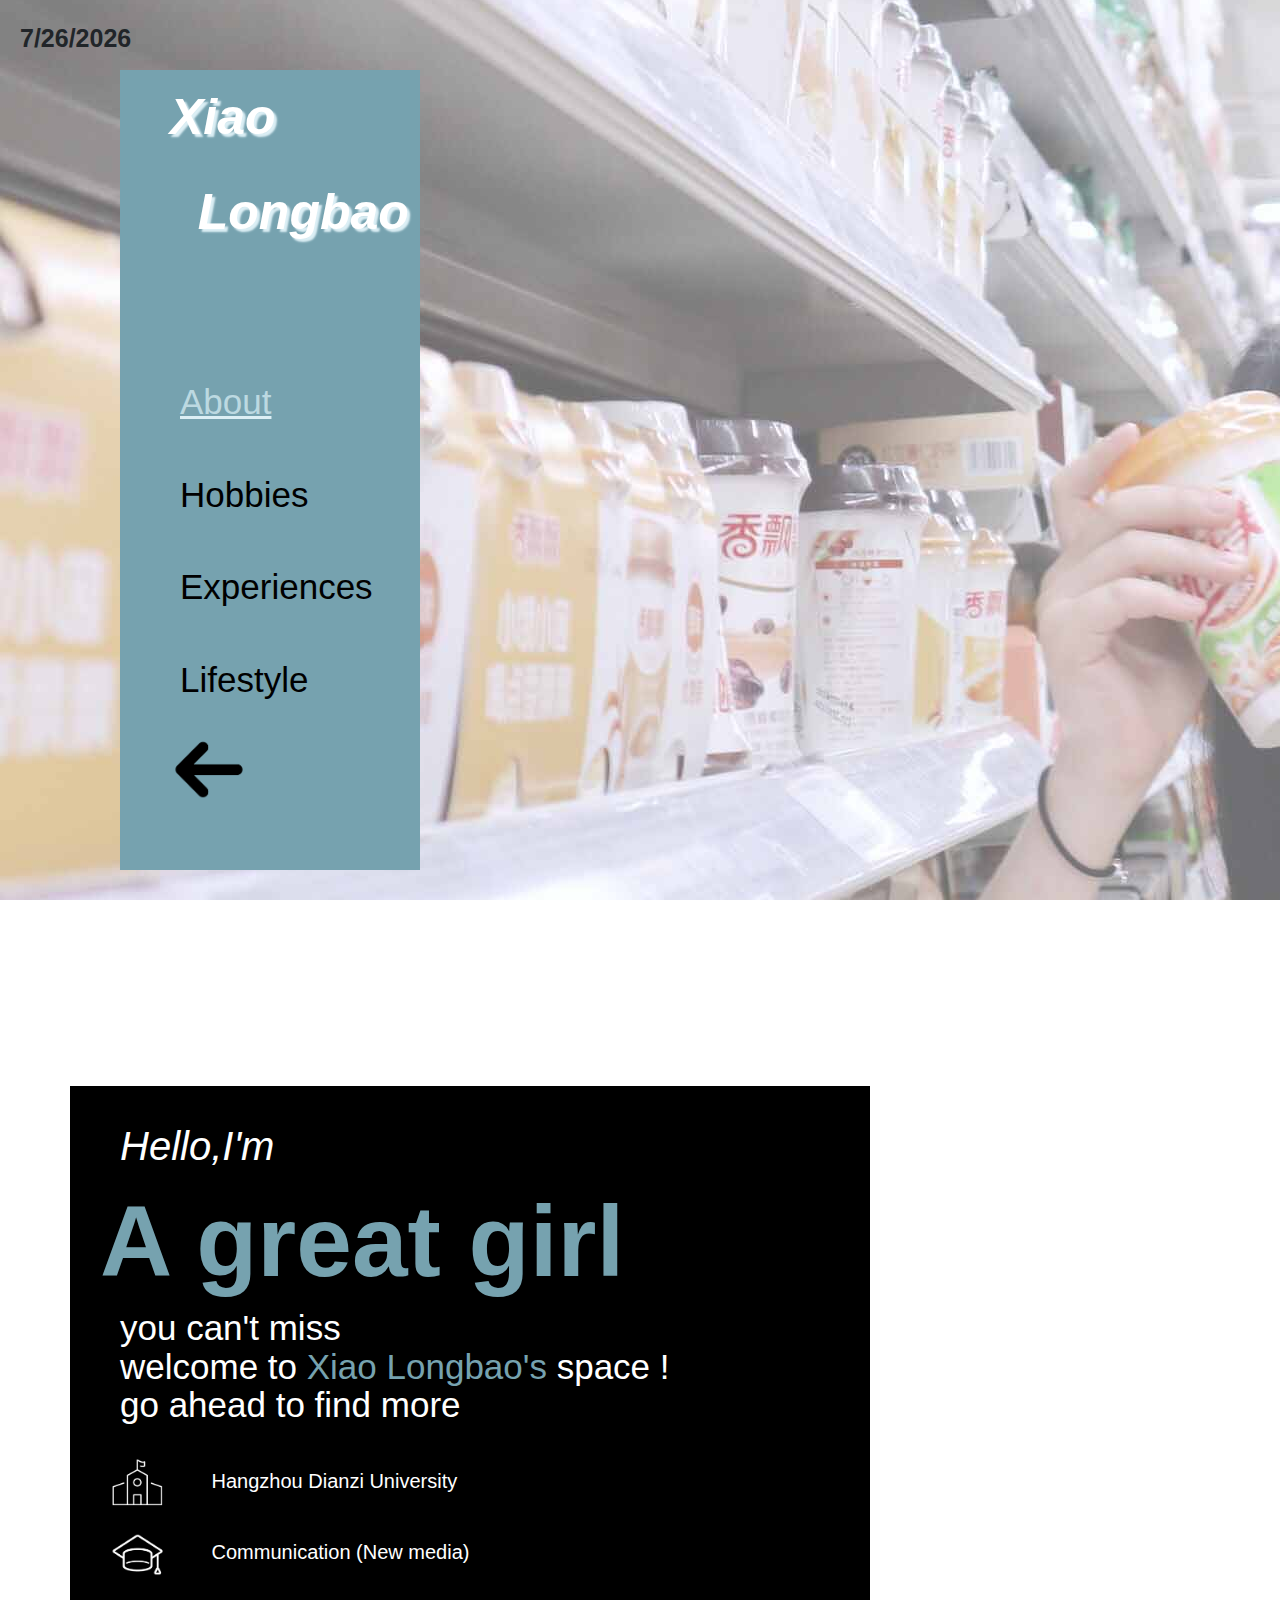
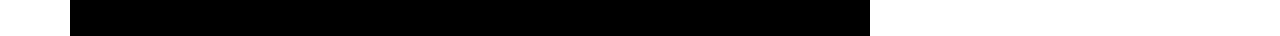
<file: about.html>
<!doctype html>
<html>
<head>
<meta charset="utf-8">
<title>About</title>
<link href="bootstrap-4.3.1.css" rel="stylesheet" type="text/css">
<link href="style-about.css" rel="stylesheet" type="text/css">
<script src="https://cdn.staticfile.org/jquery/1.10.2/jquery.min.js">
  </script>
</head>

<body>
	<p id="time" style="font-size:25px;font-weight: bolder;position: absolute"></p>
	<!--竖向导航栏-->
	<ul class="menu">
	<li class="name">Xiao</li>
	<li class="name">&nbsp;&nbsp;Longbao</li>
		<br><br><br><br>
	
	<li><a class="active" href="about.html">About</a></li>
	<li><a href="hobbies.html">Hobbies</a></li>
	<li><a href="experiences.html">Experiences</a></li>
	<li><a href="lifestyle.html">Lifestyle</a></li>
		
	<li><img id="left" src="20.png" style="width:30%;margin-top:10px;margin-left:10px;"></li>
	</ul>
	<script>
	var d = new Date();
	var x = document.getElementById("time");
		x.innerHTML=d.toLocaleDateString();
	</script>
	<!--显示时间-->
	<script>
	$("#left").click(function(){
		location.href='index.html';
	});
	</script>
    <!--点击左箭头回到home页面-->
	
	<!--简单的自我引出内容-->
	<div id="myDescription">
		<p id="thirdText">Hello,I'm</p>
		<p id="fourthText">A great girl</p>
		<p class="text5">you can't miss</p>
		<p class="text5">welcome to <span style="color:#76A2AF">Xiao Longbao's</span> space !</p>
		<p class="text5">go ahead to find more</p>
		<img src="9.png" style="width: 7%;margin:10px 40px"><span style="color:white;font-size:20px;font-weight: lighter">&nbsp;Hangzhou Dianzi University</span>
		<br>
		<img src="8.png" style="width: 7%;margin:10px 40px"><span style="color:white;font-size:20px;font-weight: lighter">&nbsp;Communication (New media)</span>
	</div>
</body>
</html>
</file>
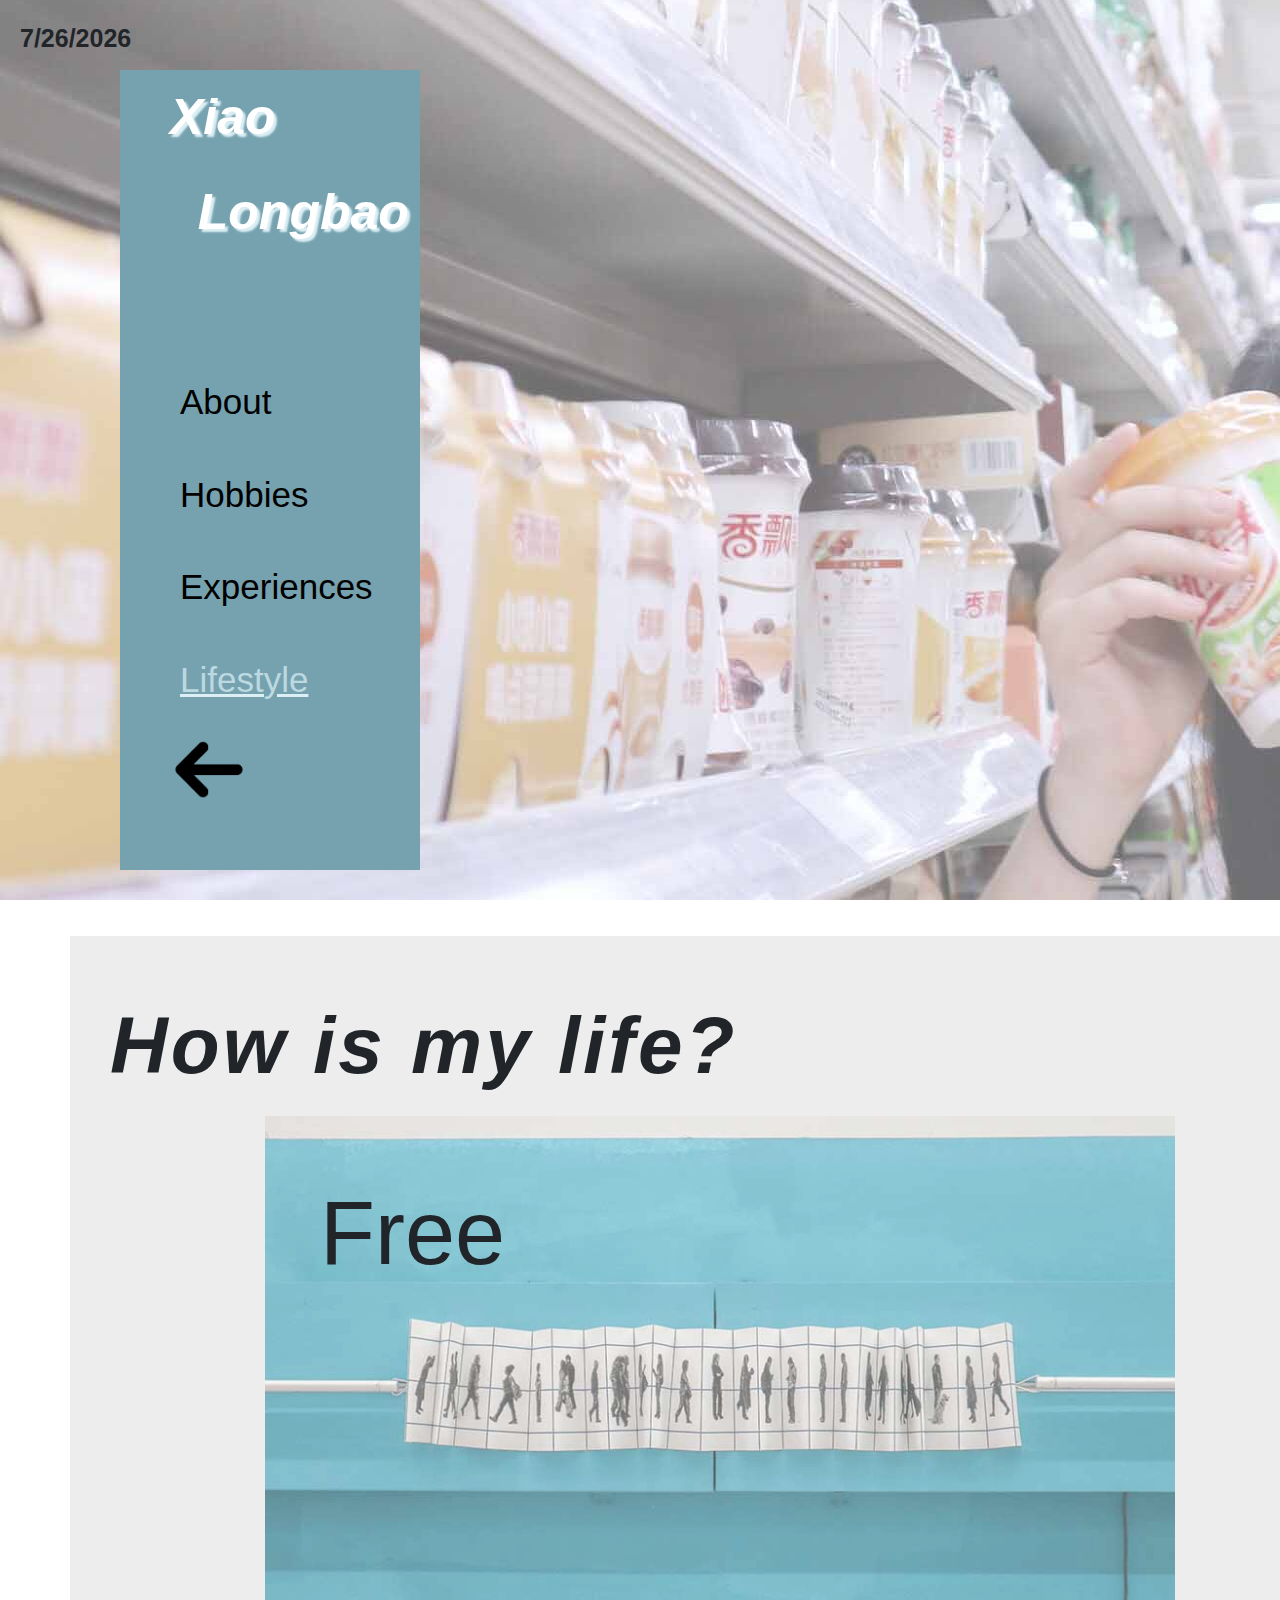
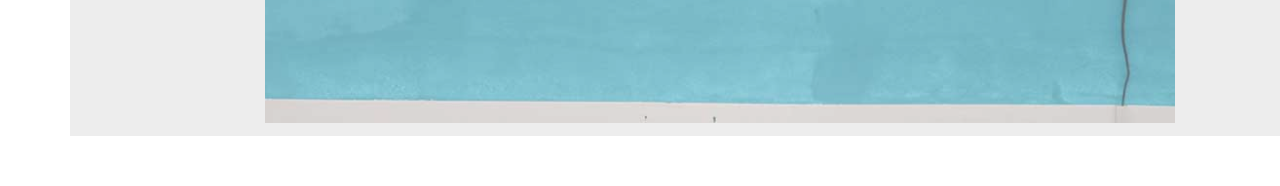
<file: lifestyle.html>
<!doctype html>
<html>
<head>
<meta charset="utf-8">
<title>lifestyle</title>
<link href="bootstrap-4.3.1.css" rel="stylesheet" type="text/css">
<link href="style-about.css" rel="stylesheet" type="text/css">
<script src="https://cdn.staticfile.org/jquery/1.10.2/jquery.min.js"></script>
</head>


<body>
	<p id="time" style="font-size:25px;font-weight: bolder;position: absolute"></p>
	<!--导航栏-->
	<ul class="menu">
	<li class="name">Xiao</li>
	<li class="name">&nbsp;&nbsp;Longbao</li>
		<br><br><br><br>
	<li><a href="about.html">About</a></li>
	<li><a href="hobbies.html">Hobbies</a></li>
	<li><a href="experiences.html">Experiences</a></li>
	<li><a class="active"  href="lifestyle.html">Lifestyle</a></li>
	<li><img id="left" src="20.png" style="width:30%;margin-top:10px;margin-left:10px;"></li>
	</ul>
		<script>
	var d = new Date();
	var x = document.getElementById("time");
		x.innerHTML=d.toLocaleDateString();
	</script>
	<script>
	$("#left").click(function(){
		location.href='index.html';
	});
	</script>
	
	<!--我的生活方式-->
	<div class="myLifestyle" >
	<p id="Text8">How is my life?</p>
	<div id="div1">
		<p id="Text9">Free</p>
		<div id="Text11">Do anything I want to do
		<br>
		Be fearless
		<br>
		Find joy of life anytime,anywhere
		<br>
		Live free and easy
		<br>
		Just be myself
		<img src="19.png" style="width: 10%">
		<img id="next" src="21.png" style="width:10%;position: relative; left: 450px;top:100px">
		</div>
		<img src="5.JPG" id="Image4">
	</div>
	</div>
	<script>
	$(document).ready(function(){
		$("#div1").mouseover(function(){
			$("#Text11").css("display","block");
			$("#Image4").css("opacity","0.2");
		});
		$("#div1").mouseout(function(){
			$("#Text11").css("display","none");
			$("#Image4").css("opacity","1");
		});
	});
	//鼠标移动到图片上方时，文本显现，同时背景图片不透明度下降
	 $(document).ready(function(){
		 $("#next").click(function(){
			 location.href='lifestyle2.html';
		 });
	 })	;
	//跳转到下一页
	</script>
</body>
</html>
</file>
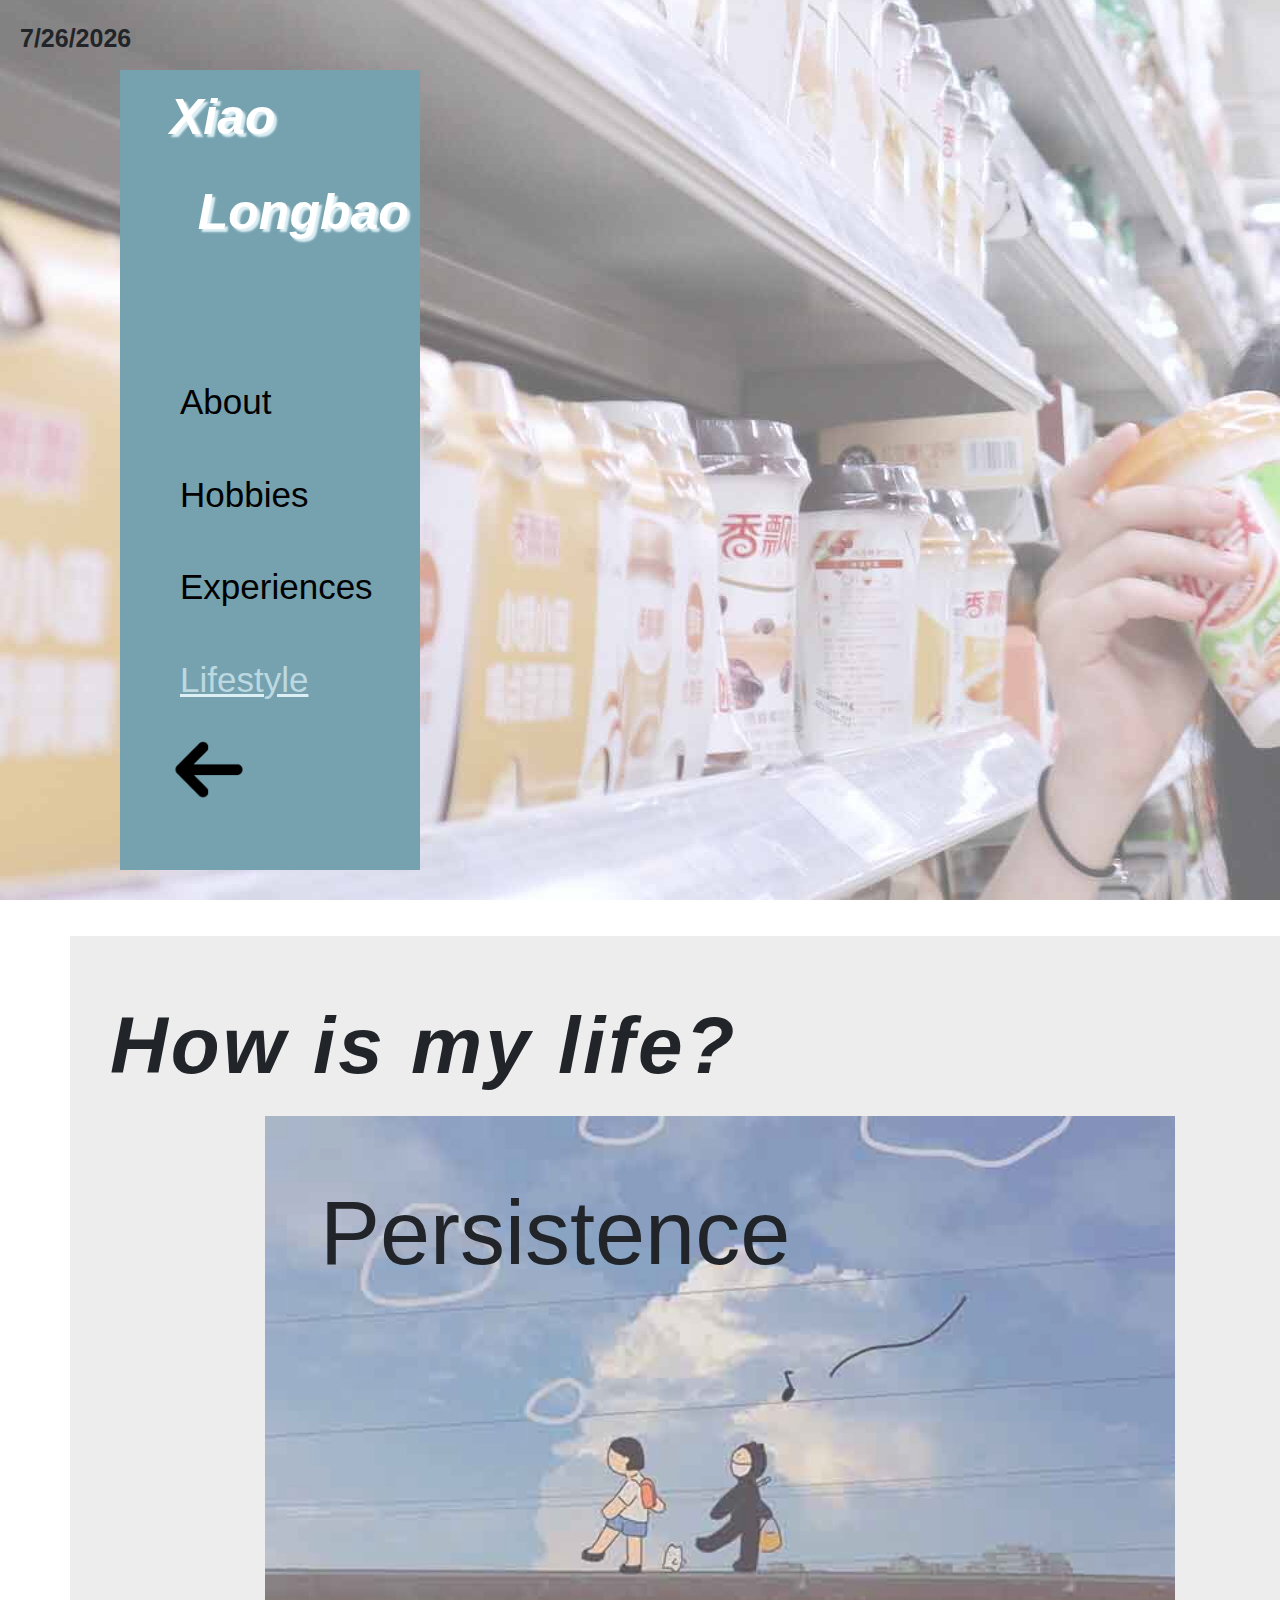
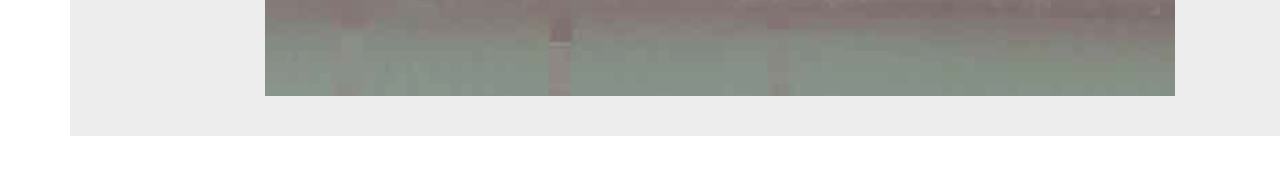
<file: lifestyle2.html>
<!doctype html>
<html>
<head>
<meta charset="utf-8">
<title>lifestyle</title>
<link href="bootstrap-4.3.1.css" rel="stylesheet" type="text/css">
<link href="style-about.css" rel="stylesheet" type="text/css">
<script src="https://cdn.staticfile.org/jquery/1.10.2/jquery.min.js"></script>
</head>


<body>
	<p id="time" style="font-size:25px;font-weight: bolder;position: absolute"></p>
	<!--导航栏-->
	<ul class="menu">
	<li class="name">Xiao</li>
	<li class="name">&nbsp;&nbsp;Longbao</li>
		<br><br><br><br>
	<li><a href="about.html">About</a></li>
	<li><a href="hobbies.html">Hobbies</a></li>
	<li><a href="experiences.html">Experiences</a></li>
	<li><a class="active"  href="lifestyle.html">Lifestyle</a></li>
	<li><img id="left" src="20.png" style="width:30%;margin-top:10px;margin-left:10px;"></li>
	</ul>
		<script>
	var d = new Date();
	var x = document.getElementById("time");
		x.innerHTML=d.toLocaleDateString();
	</script>
	<script>
	$("#left").click(function(){
		location.href='index.html';
	});
	</script>
	
	<!--我的生活方式-->
	<div class="myLifestyle" >
	<p id="Text8">How is my life?</p>
	<div id="div1">
		<p id="Text9">Persistence</p>
		<div id="Text11">Never give up
		<br><br>
		Great works are performed not by strenth,but by perseverance.
		<br><br>
		Discontent is the first necessity of progress
		<br>
		Nothing is impossible to a willing heart
		<img id="next" src="22.png" style="width:10%;position: relative; left: -450px;top:80px">
		</div>
		<img src="23.JPG" id="Image4">
	</div>
	</div>
	<script>
	$(document).ready(function(){
		$("#div1").mouseover(function(){
			$("#Text11").css("display","block");
			$("#Image4").css("opacity","0.2");
		});
		$("#div1").mouseout(function(){
			$("#Text11").css("display","none");
			$("#Image4").css("opacity","1");
		});
	});
	//鼠标移动到图片上方时，文本显现，同时背景图片不透明度下降
	 $(document).ready(function(){
		 $("#next").click(function(){
			 location.href='lifestyle.html';
		 });
	 })	;
	//跳转到下一页
	</script>
</body>
</html>
</file>
<file: style-about.css>
@charset "utf-8";
/* CSS Document */

body{
    margin:20px;
	padding:0;
	background-image: url("7.JPG");
	background-position: 0px -100px;
	background-attachment:fixed;
}
.name{
	padding: 10px;
	color:white;
	font-size: 50px;
	font-weight:900;
	font-style: italic;
	text-shadow: 3px 3px 2px #DCEFF5;
}
/*固定导航条*/
ul{
	background-color: #76A2AF;
	width:300px;
	height:800px;
	margin-left: 100px;
	margin-top:50px;
	list-style-type:none;
	float:left;
	z-index: 0;
}
li a{
 -webkit-transition-duration: 500ms;
  transition-duration: 500ms;
  display:block;
  text-decoration: none;
  color: black;
  font-weight: 500;
  font-size: 35px;
  padding: 20px;
}
li a:hover:not(.active){
	color:white;
	text-decoration: none;
}
li .active {
	text-decoration:underline #DCEFF5;
	color:#BCD9E1;
}

#left,#next:hover{
	cursor: pointer;
}


/*div内容相关样式*/
#myDescription{
	width:800px;
	height:550px;
	background-color:black;
	float:left;
	margin-top:200px;
	margin-left:50px;
	z-index: 0;
}
#myHobbies, .myExperiences, .myLifestyle{
	background-color: #EDEDED;
	float:left;
	width:1300px;
	height:800px;
	margin:50px;
	overflow: scroll;
}

#div1{
	width:100%;
	margin:auto;
}

/*分栏*/
.column{
	float: left;
	margin:10px 50px;
	width:25.5%;
	text-align: justify;
}

/*文本样式*/
#thirdText{
	color:white;
	font-size: 40px;
	text-indent:50px;
	font-style:italic;
	margin-bottom: -10px;
	margin-top:30px;
}
#fourthText{
	color:#76A2AF;
	font-size:100px;
	font-weight: 900;
	text-indent: 30px;
}
.text5{
	color:white;
	font-size: 35px;
	text-indent:50px;
	margin-top:-30px;
}
#Text6{
	margin-right: 30px;
	text-align: justify;
}

.Text7{
	font-size: 20px;
	font-family:Consolas, "Andale Mono", "Lucida Console", "Lucida Sans Typewriter", Monaco, "Courier New", "monospace";
}
#Text8{
	font-size: 80px;
	margin:50px 40px 10px;
	font-style:italic;
	font-family:"Gill Sans", "Gill Sans MT", "Myriad Pro", "DejaVu Sans Condensed", Helvetica, Arial, "sans-serif";
	letter-spacing: 3px;
	font-weight: bolder;
}
#Text9{
	z-index:1;
	position: absolute;
	margin:50px 250px;
	font-size:90px;
	font-family:"Gill Sans", "Gill Sans MT", "Myriad Pro", "DejaVu Sans Condensed", Helvetica, Arial, "sans-serif";
}
#Text11{
	-webkit-transition-duration: 500ms;
    transition-duration: 500ms;
	z-index: 1;
	position:absolute;
	margin:200px 250px;
	font-size: 25px;
	display: none;
}

/*下拉菜单*/
.dropbtn {
    padding: 16px;
    font-size: 16px;
    border: none;
    cursor: pointer;
	/*cursor-光标发生变化*/
}

.dropdown {
    position: relative;
    display: inline-block;
}

.dropdown-content {
	display: none;
    position: absolute;
    background-color: #f9f9f9;
    min-width: 160px;
    box-shadow: 0px 8px 16px 0px rgba(0,0,0,0.2);
}

.dropdown-content a {
	color: black;
    padding: 12px 16px;
    text-decoration: none;
    display: block;
}

.dropdown-content a:hover {background-color: #f1f1f1}

.dropdown:hover .dropdown-content {
    display: block;
}

.dropdown:hover .dropbtn {
    background-color: #DCEFF5;
}

/*图片样式布局*/
#Image3{
	width:60%;
	margin:10px 50px;
	float:left;
}
.Image4{
	width:15%;
	float:left;
	margin:10px 5px;
}

#Image4{
    -webkit-transition-duration: 500ms;
	/*过渡花费的时间 兼容性*/
    transition-duration: 500ms;
	/*规定动画完成一个周期所花费的时间*/
	width:70%;
	display: block;
	margin:auto;
	opacity: 0.7;
	z-index: -1;
}
#Image6, #Image7{
	width:100px;
	-webkit-transition: width 1s, height 1s, -webkit-transform 1s; 
	/* For Safari 3.1 to 6.0 */
    transition: width 1s, height 1s, transform 1s;
}
#Image6:hover{
	-webkit-transform: rotate(90deg); /* Chrome, Safari, Opera */
    transform: rotate(90deg);
}
#Image7:hover{
	-webkit-transform: rotate(90deg); /* Chrome, Safari, Opera */
    transform: rotate(90deg);
}
</file>
